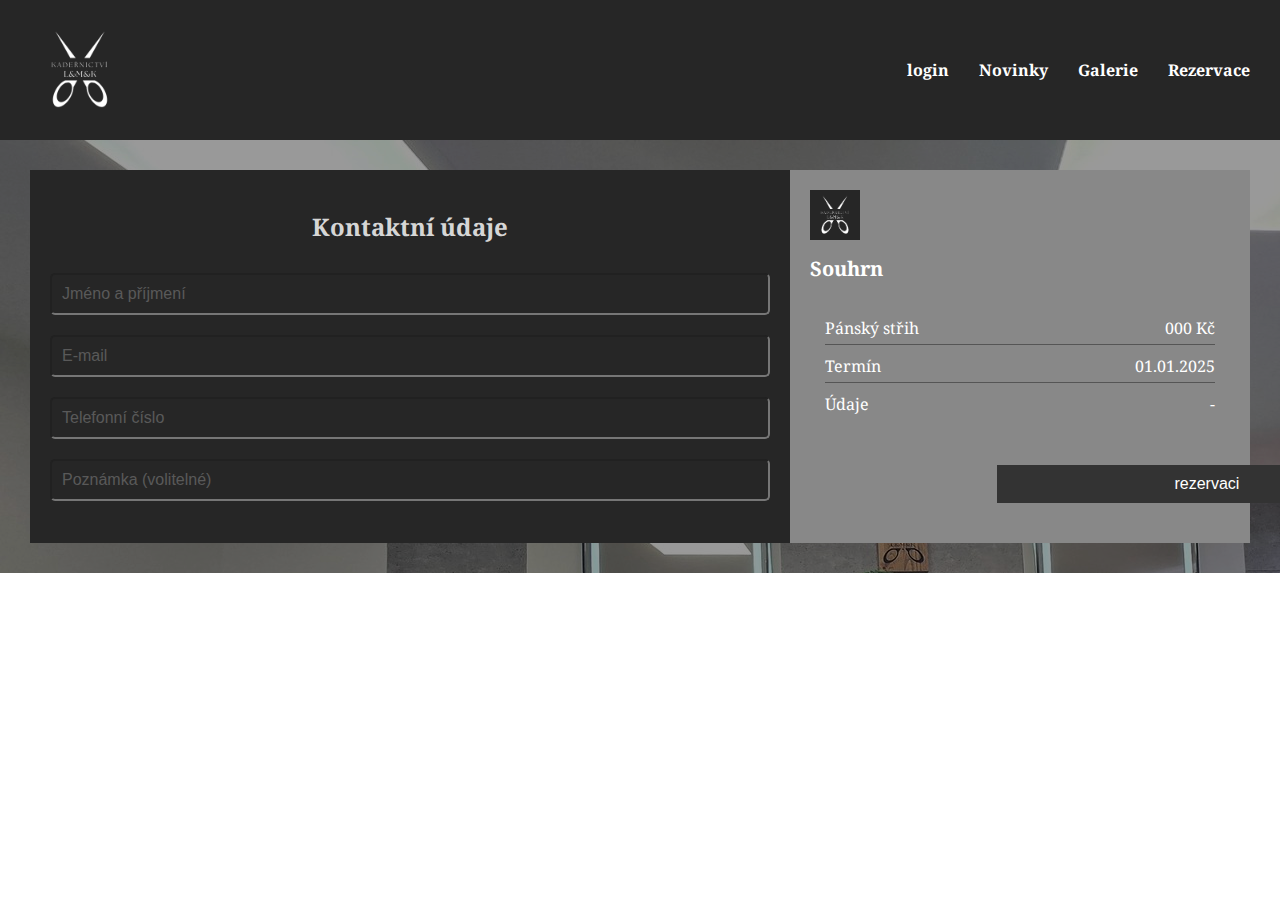
<file: contacts.html>
<!DOCTYPE html>
<html lang="cs">
<head>
    <meta charset="UTF-8">
    <meta name="viewport" content="width=device-width, initial-scale=1.0">
    <title>Kadeřnictví Láska - Kontaktní údaje</title>
    <link rel="stylesheet" href="style.css">
</head>
<body>
    <header>
        <div class="logo">
            <img src="img/logo.png" alt="Kadeřnictví Láska logo">
        </div>
        <nav>
            <ul>
                <li><a href="login.html">login</a></li>
                <li><a href="main.html">Novinky</a></li>
                <li><a href="#">Galerie</a></li>
                <li><a href="index.html">Rezervace</a></li>
            </ul>
        </nav>
    </header>
    <main>
        <section class="contact-info">
            <h2>Kontaktní údaje</h2>
            <div class="contact-form" >
        <form action="contacts_action.php" method="post">
                <input type="text" name="name" class="input-field" placeholder="Jméno a příjmení" required>
                <input type="email" name="email" class="input-field" placeholder="E-mail" required>
                <input type="number" name="number" class="input-field" placeholder="Telefonní číslo" required>
                <input type="text" name="note" class="input-field" placeholder="Poznámka (volitelné)">
            </div>
        </section>
        <aside class="summary">
            <div class="summary-logo">
                <img src="img/logo.png" alt="Kadeřnictví Láska logo">
            </div>
            <h3>Souhrn</h3>
            <div class="summary-details">
                <p>Pánský střih <span>000 Kč</span></p>
                <p>Termín <span>01.01.2025</span></p>
                <p>Údaje <span>-</span></p>
            </div>
            <button  type="submit" class="confirm-button"> rezervaci</button>
        </form>
        </aside>
    </main>
</body>
</html>
</file>
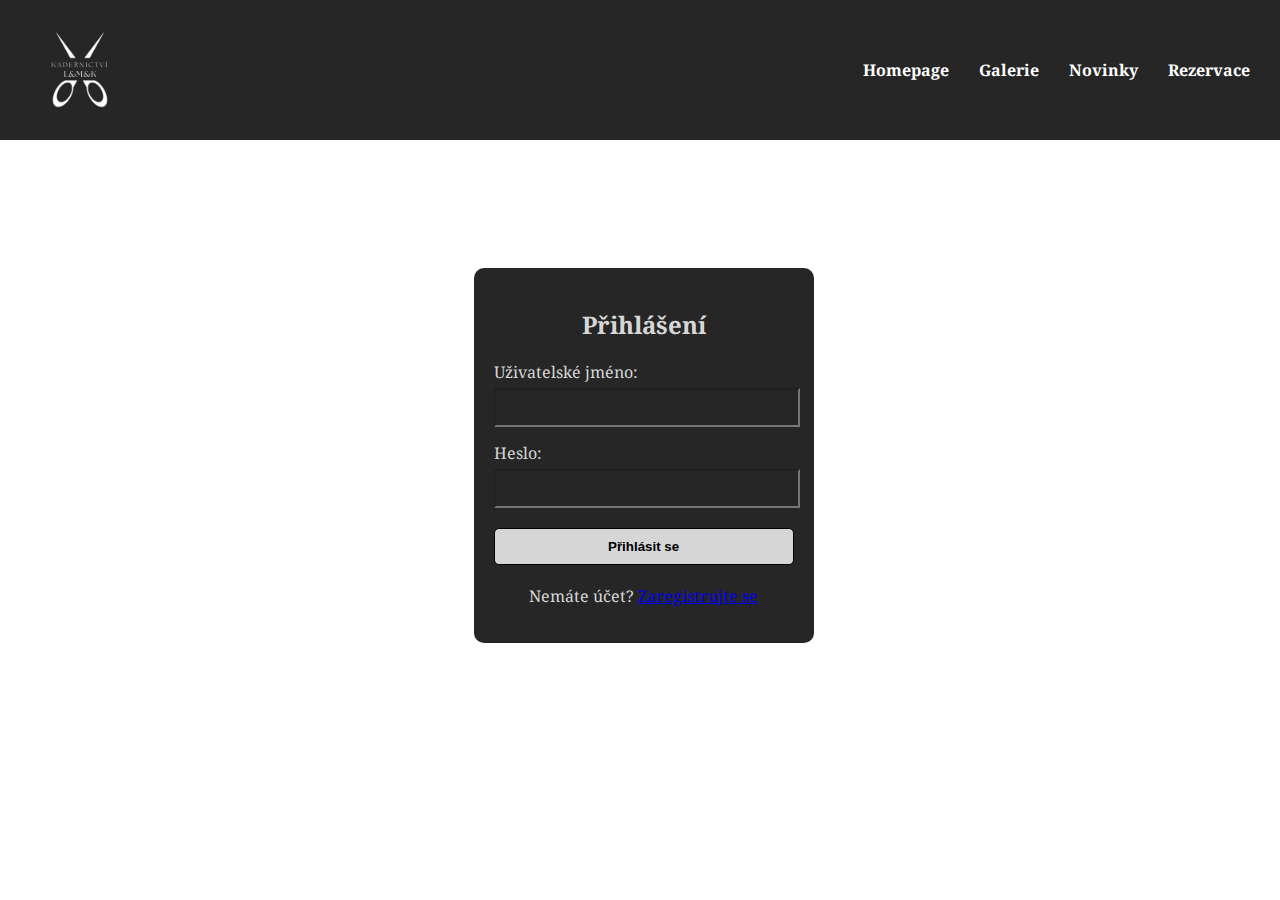
<file: login.html>
<!DOCTYPE html>
<html lang="cs">
<head>
    <meta charset="UTF-8">
    <meta name="viewport" content="width=device-width, initial-scale=1.0">
    <title>Kadeřnictví</title>
    <link rel="stylesheet" href="style.css">
    <style>
    </style>
</head>
<body>
<header>
        <div class="logo">
            <img src="img/logo.png" alt="Kadeřnictví Láska logo">
        </div>
        <nav>
            <ul>
                <li><a href="main.html">Homepage</a></li>
                <li><a href="galery.html">Galerie</a></li>
                <li><a href="news.php">Novinky</a></li>
                <li><a href="index.html">Rezervace</a></li>
            </ul>
        </nav>
    </header>
    <div class="form-container" id="loginForm">
        <h2>Přihlášení</h2>
        <form action="login_action.php" method="post">
            <div class="form-group">
                <label for="username">Uživatelské jméno:</label>
                
                <input type="text" id="name" name="name" required>
            </div>
            <div class="form-group">
                <label for="password">Heslo:</label>
                
                <input type="password" id="password" name="password" required>
            </div>
            <div class="form-group">
                <button type="submit" style="margin-left: 0px;">Přihlásit se</button>
            </div>
            <p>Nemáte účet? <span class="toggle-link" ><a href="register.html">Zaregistrujte se</a></span></p>
        </form>
    </div>

</body>
</html>
</file>
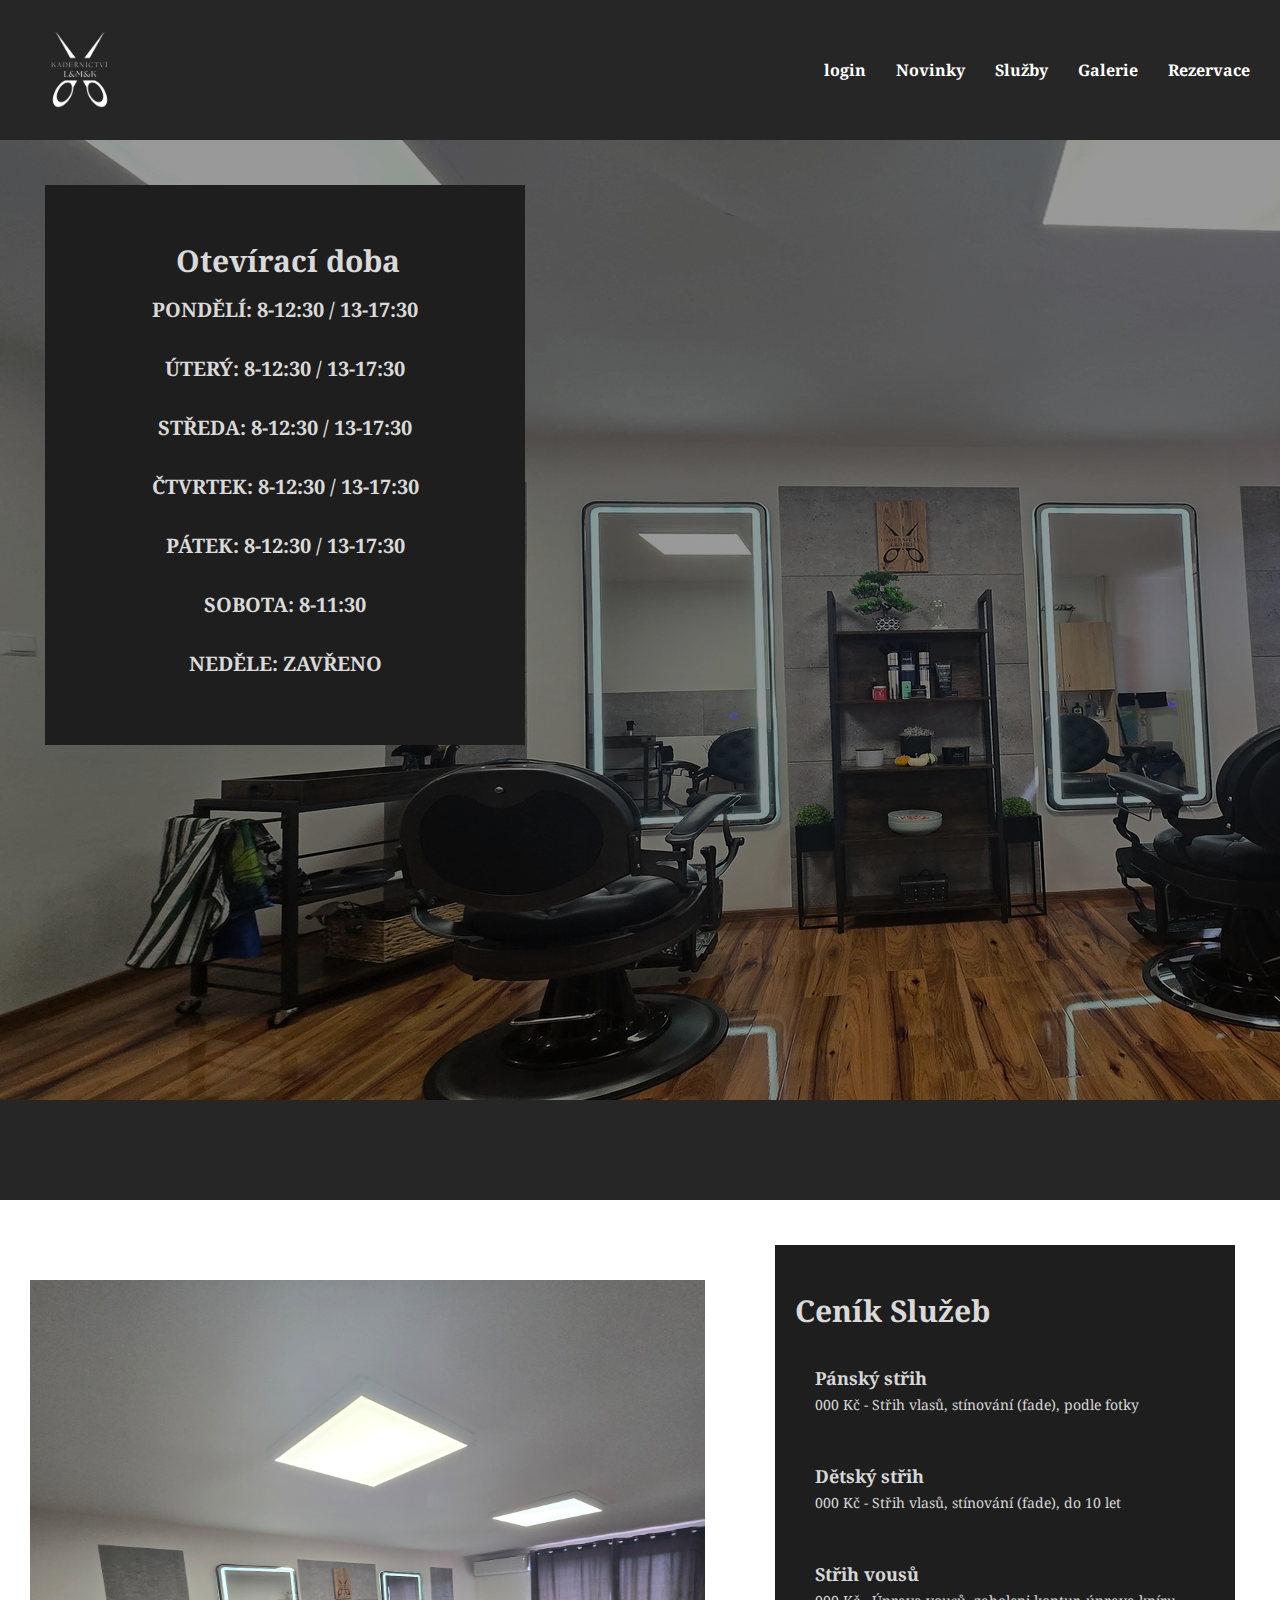
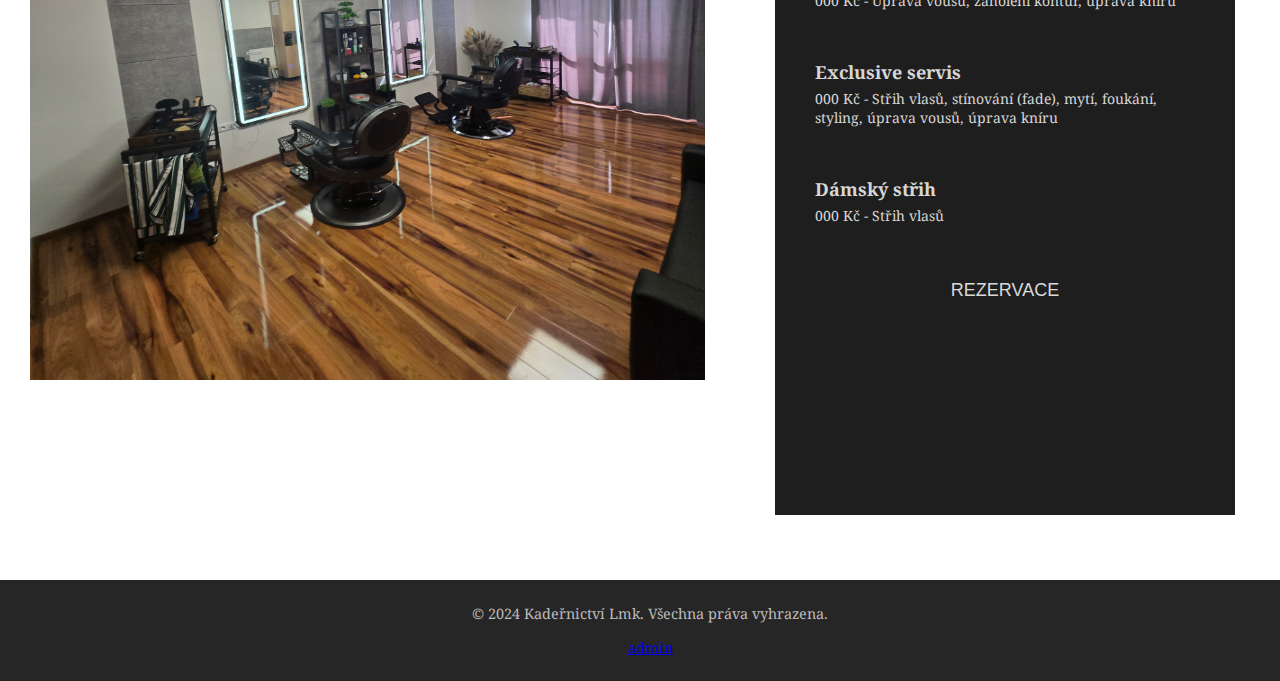
<file: main.html>
<!DOCTYPE html>
<html lang="cs">
<head>
    <meta charset="UTF-8">
    <meta name="viewport" content="width=device-width, initial-scale=1.0">
    <title>Kadeřnictví Lmk - Web Design</title>
    <link rel="stylesheet" href="style.css">
    <style>
        main {
            display: flex;
            flex-direction: column;
        }
    </style>
</head>
<body>
    <header>
        <div class="logo">
            <img src="img/logo.png" alt="Kadeřnictví Lmk ogo">
        </div>
        <nav>
            <ul>
            <li><a href="login.html">login</a></li>
                <li><a href="news.php">Novinky</a></li>
                <li><a href="#section2">Služby</a></li>
                <li><a href="galery.html">Galerie</a></li>
                <li><a href="index.php">Rezervace</a></li>
            </ul>
        </nav>
    </header>
  
    <main>
        <section id="section1" class="section">
            <div class="opening-hours">
                <h2>Otevírací doba</h2>
                <div class="hours-list">
                    <p>PONDĚLÍ: 8-12:30 / 13-17:30</p><br>
                    <p>ÚTERÝ: 8-12:30 / 13-17:30</p><br>
                    <p>STŘEDA: 8-12:30 / 13-17:30</p><br>
                    <p>ČTVRTEK: 8-12:30 / 13-17:30</p><br>
                    <p>PÁTEK: 8-12:30 / 13-17:30</p><br>
                    <p>SOBOTA: 8-11:30</p><br>
                    <p>NEDĚLE: ZAVŘENO</p><br>
                </div>
            </div>
            <div class="image-container">
                <img  alt="Kadeřnictví Image">
            </div>
        </section>
    </main>
        <div class="block"></div>
    <div class="divmain">

        <section id="section1" class="section">
            <div class="content-wrapper">
              <div class="image-wrapper">
                <img src="img/lmk_img.jpg" alt="Image description">
              </div>
              <div class="services1">
                <h2>Ceník Služeb</h2>
                <div class="service-list">
                  <div class="service">
                    <div class="service-title">Pánský střih</div>
                    <div class="service-description">000 Kč - Střih vlasů, stínování (fade), podle fotky</div>
                  </div>
                  <div class="service">
                    <div class="service-title">Dětský střih</div>
                    <div class="service-description">000 Kč - Střih vlasů, stínování (fade), do 10 let</div>
                  </div>
                  <div class="service">
                    <div class="service-title">Střih vousů</div>
                    <div class="service-description">000 Kč - Úprava vousů, zaholeni kontur, úprava kníru</div>
                  </div>
                  <div class="service">
                    <div class="service-title">Exclusive servis</div>
                    <div class="service-description">000 Kč - Střih vlasů, stínování (fade), mytí, foukání, styling, úprava vousů, úprava kníru</div>
                  </div>
                  <div class="service">
                    <div class="service-title">Dámský střih</div>
                    <div class="service-description">000 Kč - Střih vlasů</div>
                  </div>
                </div>
                <div class="reservation">
                  <button>REZERVACE</button>
                </div>
              </div>
            </div>
          </section>
          

        
    </div>
    <footer>
        <p>&copy; 2024 Kadeřnictví Lmk. Všechna práva vyhrazena.</p>
        <p><a href="login.html">admin</a></p>
    </footer>
</body>
</html>
</file>
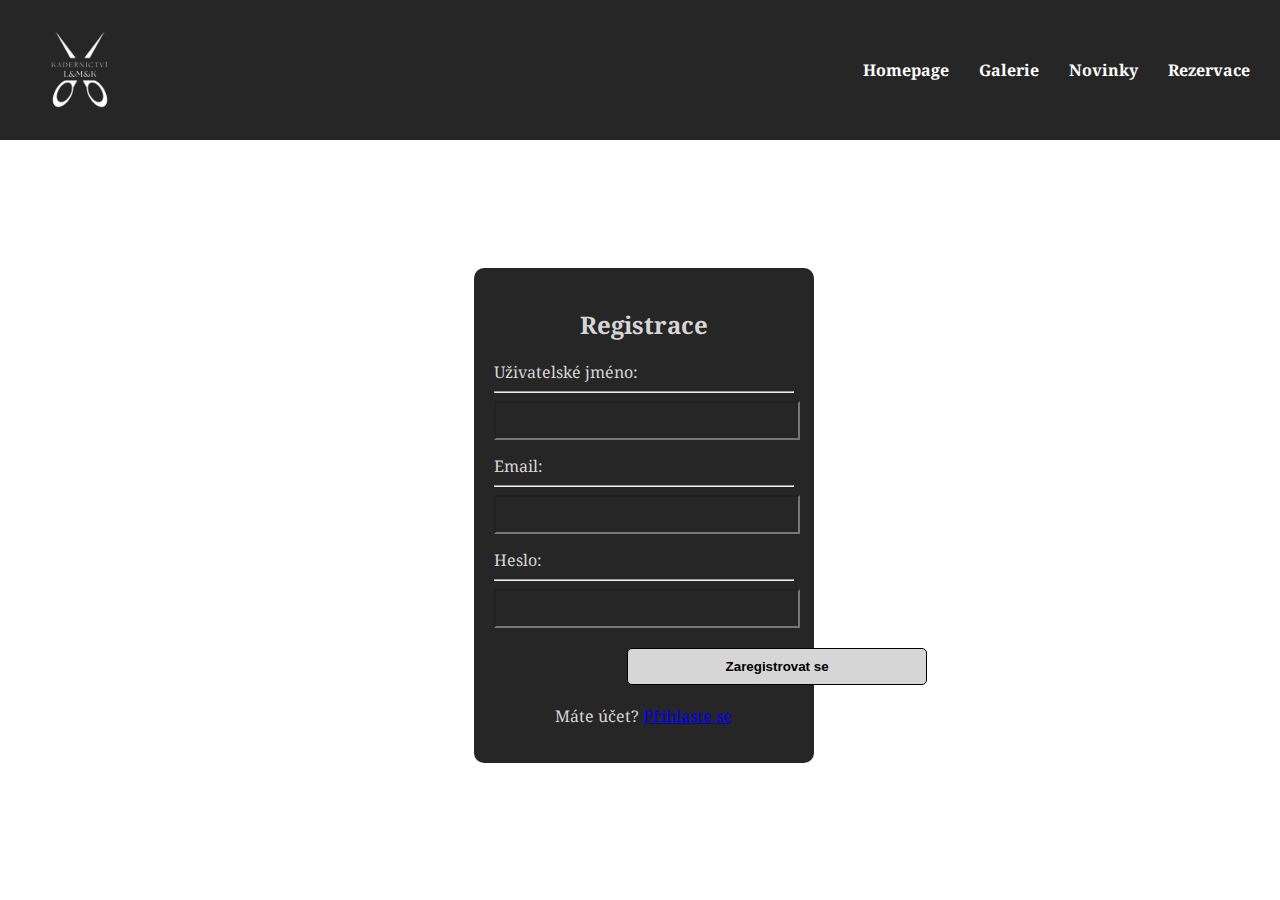
<file: register.html>
<!DOCTYPE html>
<html lang="cs">
<head>
    <meta charset="UTF-8">
    <meta name="viewport" content="width=device-width, initial-scale=1.0">
    <title>Kadeřnictví</title>
    <link rel="stylesheet" href="style.css">
    <style>
    </style>
</head>
<body>
<header>
        <div class="logo">
            <img src="img/logo.png" alt="Kadeřnictví Láska logo">
        </div>
        <nav>
            <ul>
                <li><a href="main.html">Homepage</a></li>
                <li><a href="galery.html">Galerie</a></li>
                <li><a href="news.php">Novinky</a></li>
                <li><a href="index.html">Rezervace</a></li>
            </ul>
        </nav>
    </header>
<div class="form-container" id="registerForm">
        <h2>Registrace</h2>
        <form action="register_action.php" method="post">
            <div class="form-group">
                <label for="name">Uživatelské jméno:</label>
                <hr>
                <input type="text" id="name" name="name" required>
            </div>
            <div class="form-group">
                <label for="email">Email:</label>
                <hr>
                <input type="email" id="email" name="email" required>
            </div>
            <div class="form-group">
                <label for="password">Heslo:</label>
                <hr>
                <input type="password" id="password" name="password" required>
            </div>
            <div class="form-group">
                <button type="submit">Zaregistrovat se</button>
            </div>
            <p>Máte účet? <span class="toggle-link"><a href="login.html">Přihlaste se</a></span></p>
        </form>
</div>
</body>
</html>
</file>
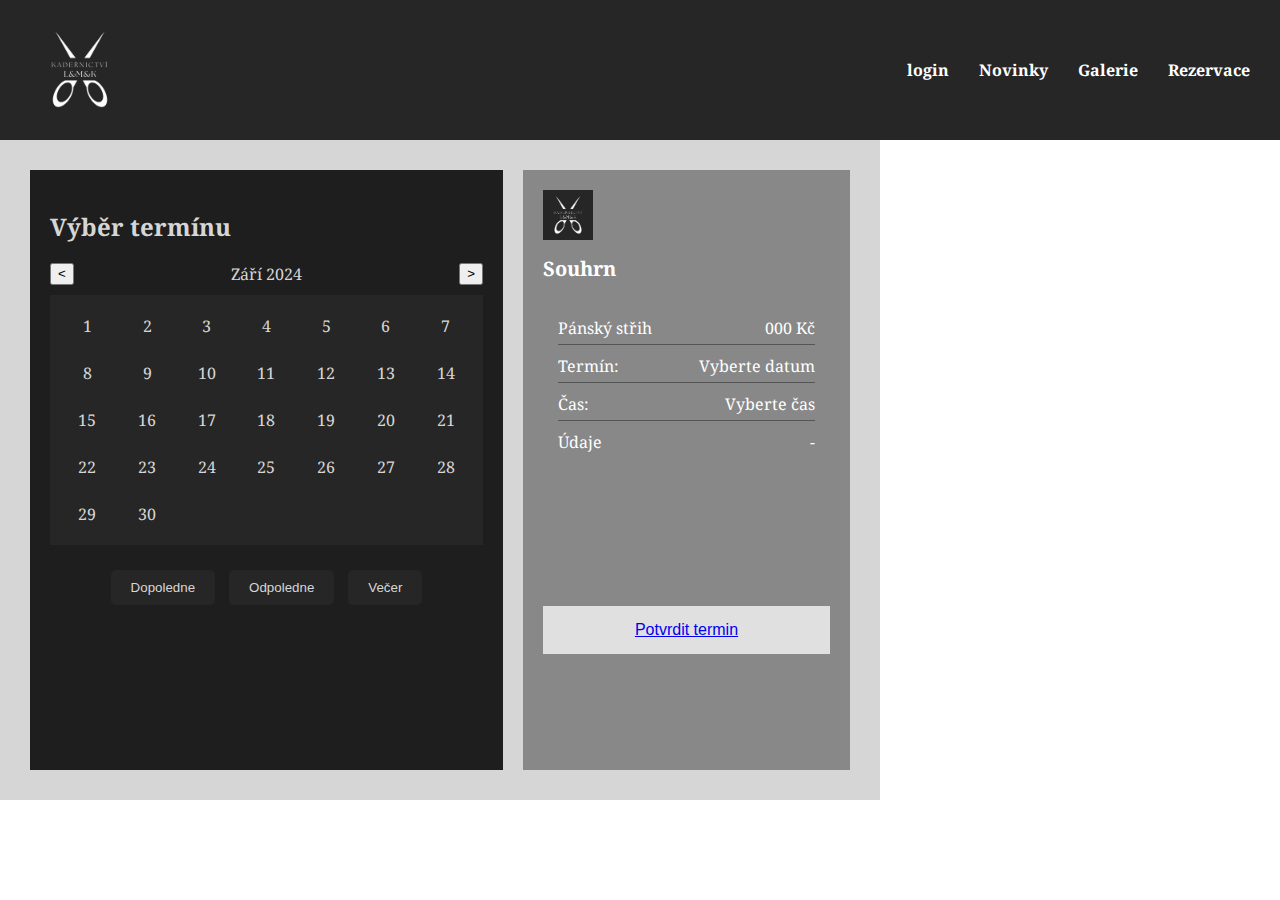
<file: term.html>
<!DOCTYPE html>
<html lang="cs">
<head>
    <meta charset="UTF-8">
    <meta name="viewport" content="width=device-width, initial-scale=1.0">
    <title>Kadeřnictví Láska - Výběr termínu</title>
    <link rel="stylesheet" href="style.css">

</head>
<body>
    <header>
        <div class="logo">
            <img src="img/logo.png" alt="Kadeřnictví Láska logo">
        </div>
        <nav>
            <ul>
            <li><a href="login.html">login</a></li>
                <li><a href="news.html">Novinky</a></li>
                <li><a href="galery.html">Galerie</a></li>
                <li><a href="#reservation">Rezervace</a></li>
            </ul>
        </nav>
    </header>

    <div class="container">
        <!-- Calendar and Time Slots -->
        <div class="calendar-container">
            <h2>Výběr termínu</h2>
            <div class="calendar-header">
                <button onclick="changeMonth(-1)">&#60;</button>
                <div id="currentMonth">Září 2024</div>
                <button onclick="changeMonth(1)">&#62;</button>
            </div>
            <div class="calendar" id="calendar">
                <!-- Calendar will be dynamically generated here -->
            </div>
            <div class="time-buttons">
                <button onclick="showMorningTimes()">Dopoledne</button>
                <button onclick="showAfternoonTimes()">Odpoledne</button>
                <button onclick="showEveningTimes()">Večer</button>
            </div>
            <div class="time-slots" id="timeSlots">
                
            </div>
        </div>

        <aside class="summary">
            <div class="summary-logo">
                <img src="img/logo.png" alt="Kadeřnictví Láska logo">
            </div>
            <h3>Souhrn</h3>
            <div class="summary-details">
                <p>Pánský střih <span>000 Kč</span></p>
                <p>Termín:<span id="selectedDate">Vyberte datum</span></p>
                <p>Čas:<span id="selectedTime">Vyberte čas</span></p>
                <p>Údaje <span>-</span></p>
            </div>
            <button class="confirm-button"><a href="contacts.html" >Potvrdit termin</a></button>
        </aside>
    </div>

    <script>
        const calendarElement = document.getElementById('calendar');
        const selectedDateElement = document.getElementById('selectedDate');
        const timeSlotsElement = document.getElementById('timeSlots');
        const selectedTimeElement = document.getElementById('selectedTime');
        const daysInMonth = 30; // Adjust based on the month

        function generateCalendar() {
            calendarElement.innerHTML = '';
            for (let i = 1; i <= daysInMonth; i++) {
                const dateElement = document.createElement('div');
                dateElement.className = 'calendar-date';
                dateElement.textContent = i;
                dateElement.onclick = () => selectDate(i);
                calendarElement.appendChild(dateElement);
            }
        }

        function selectDate(day) {
            selectedDateElement.textContent = `Září ${day}, 2024`;
            document.querySelectorAll('.calendar-date').forEach(el => el.classList.remove('selected'));
            document.querySelectorAll('.time-slot').forEach(el => el.classList.remove('selected'));
            selectedTimeElement.textContent = 'Vyberte čas';

            const selectedDate = document.querySelector(`.calendar-date:nth-child(${day})`);
            selectedDate.classList.add('selected');

            showMorningTimes();
        }

        function showMorningTimes() {
            const morningTimes = ['8:00', '8:30', '9:00', '9:30', '10:00', '10:30', '11:00', '11:30'];
            updateTimeSlots(morningTimes);
        }

        function showAfternoonTimes() {
            const afternoonTimes = ['12:00', '12:30', '13:00', '13:30', '14:00', '14:30', '15:00', '15:30'];
            updateTimeSlots(afternoonTimes);
        }

        function showEveningTimes() {
            const eveningTimes = ['16:00', '16:30', '17:00', '17:30', '18:00'];
            updateTimeSlots(eveningTimes);
        }

        function updateTimeSlots(times) {
            timeSlotsElement.innerHTML = '';
            times.forEach(time => {
                const timeSlotElement = document.createElement('div');
                timeSlotElement.className = 'time-slot';
                timeSlotElement.textContent = time;
                timeSlotElement.onclick = () => selectTime(time);
                timeSlotsElement.appendChild(timeSlotElement);
            });
        }

        function selectTime(time) {
            selectedTimeElement.textContent = time;
            document.querySelectorAll('.time-slot').forEach(el => el.classList.remove('selected'));
            const selectedTimeSlot = Array.from(document.querySelectorAll('.time-slot')).find(el => el.textContent === time);
            if (selectedTimeSlot) {
                selectedTimeSlot.classList.add('selected');
            }
        }

        function changeMonth(direction) {
            // Logic for changing months (not implemented in this simple version)
            alert('Month change not yet implemented.');
        }

        generateCalendar();
    </script>
</body>
</html>
</file>
<file: style.css>
@import url('https://fonts.googleapis.com/css2?family=Noto+Serif:ital,wght@0,100..900;1,100..900&display=swap');

body {
    font-family: 'Noto serif', sans-serif;
    color: #d9d9d9;
    margin: 0;
    padding: 0;
    scroll-behavior: smooth;
}

/* Header */
header {
    background-color: #262626;
    padding: 20px 30px;
    display: flex;
    justify-content: space-between;
    align-items: center;
}

.logo {
    display: flex;
    align-items: center;
    gap: 10px;
}

.logo img {
    width: 100px;
    height: 100px;
}

nav ul {
    list-style: none;
    display: flex;
    gap: 30px;
    margin: 0;
    padding: 0;
}

nav a {
    text-decoration: none;
    color: #ffffff;
    font-weight: bold;
    font-size: 16px;
}

/* Main Content */
main {
    display: flex;
    justify-content: space-between;
    padding: 30px;
    background-image: url(img/background_lmk_1920x1080.jpg);
    box-shadow: inset 0 0 0 1000px rgba(0,0,0,.4);
}
.divmain {
    display: flex;
    justify-content: space-between;
    padding: 30px;
}

.services {
    flex: 3;
    background: #262626;
    padding: 20px;
    width: 820px;
    height: 600px;
}

.services .service-item {
    display: flex;
    justify-content: space-between;
    align-items: center;
    margin-bottom: 10px;
    padding: 10px 0;
}

.services .service-item label {
    cursor: pointer;
    display: flex;
    justify-content: space-between;
    width: 100%;
    align-items: center;
}

.services .service-name {
    font-weight: bold;
    font-size: 1.1rem;
}

.services .service-price {
    color: #555;
    font-style: italic;
}

.services hr {
    border: 0.5px solid #ddd;
    margin: 10px 0;
}

button[type="submit"] {
    display: block;
    margin: 20px 0;
    padding: 10px 20px;
    background-color: #333;
    color: #fff;
    border: none;
    cursor: pointer;
    transition: background-color 0.3s;
    margin-left: 44.5%;
}

button[type="submit"]:hover {
    background-color: #555;
}




.service-label input[type="radio"] {
    display: none;
}


.service-label {
    display: flex;
    align-items: center;
    justify-content: space-between;
    width: 100%;
    padding: 10px 15px;
    border-radius: 5px;
    background-color: #262626;
    cursor: pointer;
    transition: 0.3s ease;
}

.service-label:hover {
    background-color: #eef6ff;
    color: #262626;
}

.service-label .service-name {
    font-size: 16px;
    font-weight: bold;
}

.service-label .service-price {
    font-size: 14px;
    color: #555;
    font-weight: bold;
}

/* Styling for Selected (Checked) Label */
.service-label input[type="radio"]:checked + .service-name,
.service-label input[type="radio"]:checked + .service-price {
    color: #262626;
    font-weight: bold;
}

.service-label input[type="radio"]:checked + span {
    border-color: #262626;
    background-color: #e6f3ff;
}



.summary {
    background-color: #888888;
    padding: 20px;
    width: 35%;
}

.summary-logo img {
    width: 50px;
    margin-bottom: 10px;
}

.summary h3 {
    margin: 0 0 10px;
    font-size: 20px;
    color: #ffffff;
}

.summary-details {
    
    padding: 15px;
    margin-bottom: 20px;
    color: #ffffff;
}

.summary-details p {
    display: flex;
    justify-content: space-between;
    margin: 10px 0;
    border-bottom: 1px solid #555555;
    padding-bottom: 5px;
}

.summary-details p:last-child {
    border-bottom: none;
}

.confirm-button {
    background-color: #e0e0e0;
    color: #000000;
    padding: 15px;
    width: 100%;
    border: none;
    font-size: 16px;
    cursor: pointer;
    margin-top: 36%;
}

.confirm-button:hover {
    background-color: #cccccc;
}

.section {
    height: 100vh;
    display: flex;
}
.block {
    width: 170.9h;
    background-color: #262626;
    height: 100px;
}

.opening-hours {
    background-color: #1e1e1e;
    color: #d9d9d9;
    padding: 30px;
    flex: 1;
    max-width: 420px;
    min-width: 300px;
    margin: 15px;
    height: 500px;
}

.opening-hours h2 {
    font-size: 30px;
    margin-bottom: 15px;
    margin-left: 24%;
}

.hours-list p {
    margin: 5px 0;
    font-size: 20px;
    text-align: center;
    font-weight: bold;
}

.image-container {
    background-color: #d9d9d9;
    flex: 2;
    min-width: 300px;
    margin: 15px;
    display: none;
    align-items: center;
    justify-content: center;
    height: 70%;
}

.image-container img {
    max-width: 100%;
    border-radius: 10px;
}

.services1 {
    background-color: #1e1e1e;
    color: #d9d9d9;
    padding: 30px;
    width: 420px;
    margin: 15px;
    margin-left: 50px;
    max-width: 420px;
    flex: 1;
}

.services1 h2 {
    font-size: 30px;
    margin-bottom: 15px;
}

.service-list {
    gap: 15px;
}

.service {
    background-color: #1e1e1e;
    padding: 20px;
    flex: 1;
    min-width: 220px;
    font-size: 18px;
    margin-bottom: 10px;
}

.service-title {
    font-weight: bold;
    margin-bottom: 5px;
    color: #D6D6D6;
}

.service-description {
    font-size: 14px;
    color: #d6d6d6;
}

.reservation {
    text-align: center;
    margin-top: 20px;
}

.reservation button {
    background-color: #1e1e1e;
    color: #d9d9d9;
    padding: 15px 30px;
    font-size: 18px;
    border: none;
    cursor: pointer;
}

.reservation button:hover {
    background-color: #444444;
}

.container {
    display: flex;
    padding: 30px;
    gap: 20px;
    background-color: #d6d6d6;
    width: 820px;
    height: 600px;
}
#calendar-timeslots {
        display: grid;
        grid-template-columns: repeat( 1fr);
        gap: 5px;
        margin-top: 20px;
}
.calendar-container {
    background-color: #1e1e1e;
    color: #d6d6d6;
    flex: 2;
    padding: 20px;
    width: 60%;
}

.calendar-container h2 {
    font-size: 24px;
    margin-bottom: 20px;
}

.calendar {
    background-color: #262626;
    padding: 10px;
    display: grid;
    grid-template-columns: repeat(7, 1fr);
    gap: 5px;
}

.calendar-header {
    grid-column: span 7;
    display: flex;
    justify-content: space-between;
    margin-bottom: 10px;
}

.calendar-day, .calendar-date {
    text-align: center;
    padding: 10px;
    border-radius: 5px;
}

.calendar-day {
    background-color: #262626;
}

.calendar-date {
    background-color: #262626;
    cursor: pointer;
}

.calendar-date:hover, .calendar-date.selected {
    background-color: #666666;
}

.time-buttons {
    text-align: center;
    margin: 20px 0;
}

.time-buttons button {
    background-color: #262626;
    color: #d6d6d6;
    padding: 10px 20px;
    border: none;
    border-radius: 5px;
    cursor: pointer;
    margin: 5px;
    transition: background-color 0.3s;
}

.time-buttons button:hover {
    background-color: #666666;
}

.time-slots {
    display: grid;
    grid-template-columns: repeat(1fr , 1fr);
    gap: 10px;
}
.timeslot_container {
    width: 800px;
}
.time-slot {
    background-color: #262626;
    padding: 5px;
    text-align: center;
    cursor: pointer;
    color: #d6d6d6;
    margin-left: 14px;
}

.time-slot:hover, .time-slot.selected {
    background-color: #555555;
}
/* Input Field Styles */
.input-field {
    width: 100%;
    padding: 10px;
    margin: 10px 0;
    border-radius: 5px;
    background-color: #262626;
    font-size: 16px;
    color: #d6d6d6;
    box-sizing: border-box;
}

.input-field::placeholder {
    color: #666666;
    opacity: 0.8;
}

.input-field:focus {
    outline: none;
    background-color: #cccccc;
    border: 2px solid #262626;
    color: #262626;
}


.contact-info {
    background-color: #262626;
    color: #d6d6d6; 
    padding: 20px;
    width: 60%;
}

.contact-info h2 {
    font-size: 24px;
    margin-bottom: 20px;
    text-align: center;
}

.contact-form {
    display: flex;
    flex-direction: column;
}
.form-container {
    background-color: #262626;
    color: #d6d6d6;
    padding: 20px;
    border-radius: 10px;
    width: 300px;
    text-align: center;
    margin-left: 37%;
    margin-top: 10%;
}

.form-container h2 {
    font-size: 24px;
    margin-bottom: 20px;
}

.form-group {
    margin-bottom: 15px;
    text-align: left;
}

.form-group label {
    display: block;
    margin-bottom: 5px;
}

.form-group input {
    width: 94%;
    padding: 10px;
    background-color: #262626;
    color: #d6d6d6;
}

.form-group input::placeholder {
    color: #bbbbbb;
}

.form-group button {
    width: 100%;
    padding: 10px;
    background-color: #d6d6d6;
    color: #000000;
    border: 1px solid #000000;
    border-radius: 5px;
    cursor: pointer;
    font-weight: bold;
}

.form-group button:hover {
    background-color: #bbbbbb;
    color: #262626;
    transition: 0.3s;
}

.toggle-link {
    color: #d6d6d6;
    text-decoration: underline;
    cursor: pointer;
}

.toggle-link:hover {
    color: #bbbbbb;
}

/* Blog Main Styling */
.blog-main {
    display: flex;
    justify-content: center;
    padding: 40px 20px;
    background-color: #262626;
}

/* Blog Container */
.blog-container {
    background-color: #262626; /* Dark background for the blog box */
    padding: 30px;
    width: 80%;
    max-width: 800px;
    border-radius: 10px;
    color: #d9d9d9;
    box-shadow: 0 4px 8px rgba(0, 0, 0, 0.2);
    text-align: center;
}

.blog-container h2 {
    font-size: 2em;
    color: #f39c12; /* Highlight color */
    margin-bottom: 20px;
}

/* Individual Blog Post Styling */
.blog-post {
    background-color: #262626;
    padding: 20px;
    border-radius: 8px;
    margin-bottom: 20px;
    text-align: left;
}

.blog-post h3 {
    font-size: 1.5em;
    color: #d6d6d6;
}

.post-date {
    font-size: 0.9em;
    color: #bbbbbb;
    margin-bottom: 10px;
}

.post-excerpt {
    color: #d6d6d6;
    margin-bottom: 15px;
}


.read-more:hover {
    text-decoration: underline;
}

/* Footer Styling */
footer {
    width: 100%;
    background-color: #262626;
    padding: 10px;
    text-align: center;
    color: #bbb;
    margin-top: 20px;
    font-size: 0.9em;
}

@media (max-width: 768px) {
    main, .divmain {
        flex-direction: column;
    }

    .service-selection, .summary {
        width: 100%;
        margin-bottom: 20px;
    }
}

@media (max-width: 768px) {
    .section {
        flex-direction: column;
        align-items: center;
    }

    .image-container, .opening-hours, .services {
        width: 100%;
        margin: 10px 0;
    }
}
@media (max-width: 768px) {
    .container {
        flex-direction: column;
    }

    .calendar-container, .summary-container {
        width: 100%;
        margin: 10px 0;
    }
}


.services1 {
    width: 55%; /* Set the width for the service list */
    padding: 20px; /* Add padding for spacing */
}

/* Make the layout responsive */
@media (max-width: 768px) {
    .services-container {
        flex-direction: column; /* Stack image and services on smaller screens */
        align-items: center; /* Center the items */
    }

    .image-wrapper, .services1 {
        width: 100%; /* Make both elements take full width on smaller screens */
    }
}
.content-wrapper {
    display: flex;
    justify-content: space-between;
    gap: 20px; /* Space between the two columns */

  }
  

  .image-wrapper {
    flex: 1; /* Takes up one part of the space */
  }
  
  .image-wrapper img {
    margin-top: 50px;
    width: 800px; /* Makes the image responsive */
    max-width: 100%; /* Ensures the image doesn't exceed the column width */
    height: 700px; 
  }
.gallery_box {
    width: 80vw;
    height: 50vmin;
    display: flex;
    align-items: center;
    justify-content: center;
    gap: var(--gap);
    box-sizing: border-box;
}
.gallery_box img {
    
    --brightness: 0.75;
    --grayscale: 1;
    transition: flex var(--transition), filter var(--transition);
    height: 100%;
    filter: grayscale(var(--grayscale)) brightness(var(--brightness));
    object-fit: cover;
    overflow: hidden;
    flex: 1;
}
:root {
    --magnifier: 6;
    --gap: 1vmin;
    --transition: 0.5s;
  }
.gallery_main {
    display: grid;
    place-items: center;
    min-height: 100vh;
    background: var(--gradient-9);
}
@import "https://unpkg.com/open-props";
@import "https://unpkg.com/open-props/normalize.min.css";

.gallery_box img:hover {
    --brightness: 1.15;
    --grayscale: 0;
    flex: var(--magnifier);
  }
</file>
